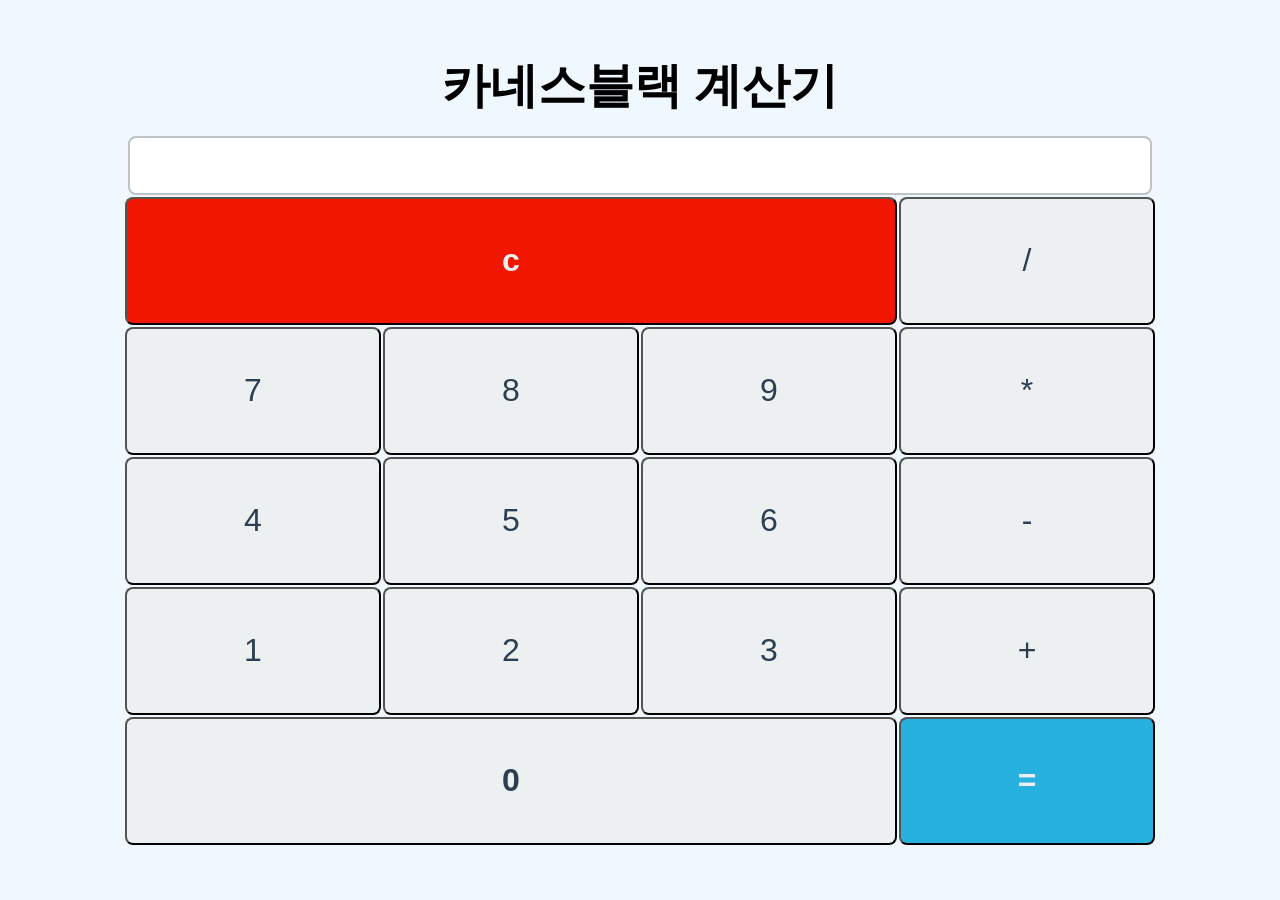
<file: section2/수업용/index.html>
<!DOCTYPE html>
<html>
    <head>
        <meta charset="UTF-8">
        <meta http-equiv="X-UA-Compatible" content="IE=edge">
        <meta name="viewport" content="width=device-width, initial-scale=1.0">
        <title>카네스블랙 계산기</title>
        <link rel="stylesheet" href="style.css">
    </head>
    <body>
            <div class="container">
                <h1 style="color:black;">
                    카네스블랙 계산기
                </h1>
                <br>
                <div class="calculator">
                    <input type="text"  id="screen" class="screen" readonly>
                    <table>
                        <tr>
                            <td colspan="3"><button id="resetButton" style="width:100%;background-color: #f01600;font-weight: bold;color:#ecf0f1">c</button></td>
                            <td><button>/</button></td>
                        </tr>
                        <tr>
                            <td><button>7</button></td>
                            <td><button>8</button></td>
                            <td><button>9</button></td>
                            <td><button>*</button></td>
                        </tr>
                        <tr>
                            <td><button>4</button></td>
                            <td><button>5</button></td>
                            <td><button>6</button></td>
                            <td><button>-</button></td>
                        </tr>
                        <tr>
                            <td><button>1</button></td>
                            <td><button>2</button></td>
                            <td><button>3</button></td>
                            <td><button>+</button></td>
                        </tr>
                        <tr>
                            <td colspan="3"><button style="width:100%;font-weight: bold;">0</button></td>
                            <td ><button id="result" style="background-color: #27b1df;font-weight: bold;color:#ecf0f1">=</button></td>
                        </tr>
                    </table>
                </div>
            </div>
        <script src="script.js"></script>
    </body>
</html>
</file>
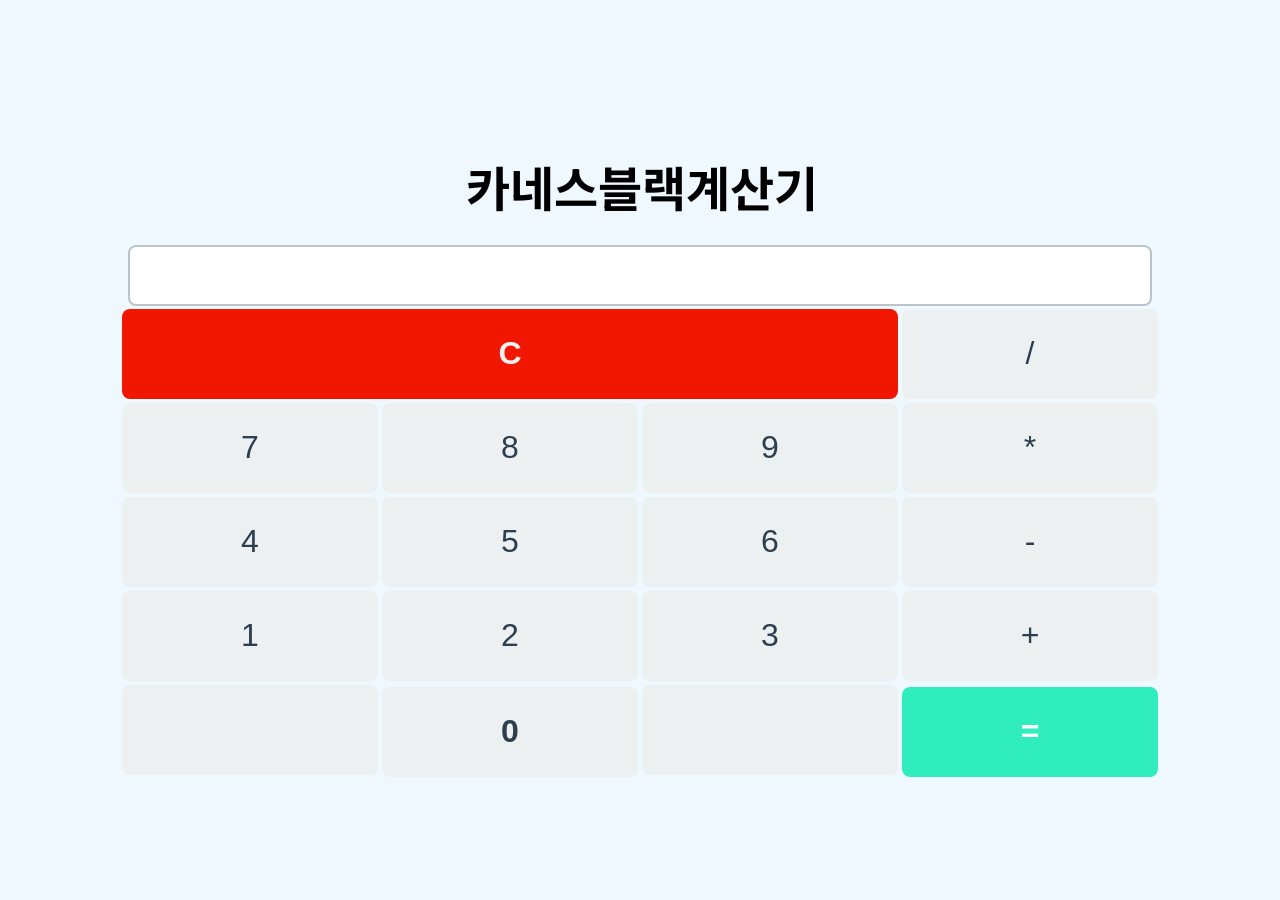
<file: section2/완성용/index.html>
<!DOCTYPE html>
<html lang="ko">
<head>
    <meta charset="UTF-8">
    <meta http-equiv="X-UA-Compatible" content="IE=edge">
    <meta name="viewport" content="width=device-width, initial-scale=1.0">
    <title>카네스블랙 계산기</title>
    <link rel="stylesheet" href="style.css">
</head>
<body>
    <div class="container">
        <h1 style="color:black;margin-left:0.25rem;">
            카네스블랙계산기
        </h1>
        <br>
        <div class="calculator">
            <input type="text" name="screen" id="screen" readonly>
            <table>
                <tr>
                    <td colspan="3"><button id="resetButton" style="width:100%;background-color:#f01600; font-weight:bold;color:#ecf0f1;">C</button></td>
                    <td><button>/</button></td>
                </tr>
                <tr>
                    <td><button>7</button></td>
                    <td><button>8</button></td>
                    <td><button>9</button></td>
                    <td><button>*</button></td>
                </tr>
                <tr>
                    <td><button>4</button></td>
                    <td><button>5</button></td>
                    <td><button>6</button></td>
                    <td><button>-</button></td>
                </tr>
                <tr>
                    <td><button>1</button></td>
                    <td><button>2</button></td>
                    <td><button>3</button></td>
                    <td><button>+</button></td>
                </tr>
                <tr>
                    <td><button></button></td>
                    <td><button style="font-weight:bold;">0</button></td>
                    <td><button></button></td>
                    <td><button id="result" style="background-color: #30edbe;font-weight:bold;color:white;">=</button></td>
                </tr>
            </table>
        </div>
    </div>
    <script src="script.js"></script>
</body>
</html>
</file>
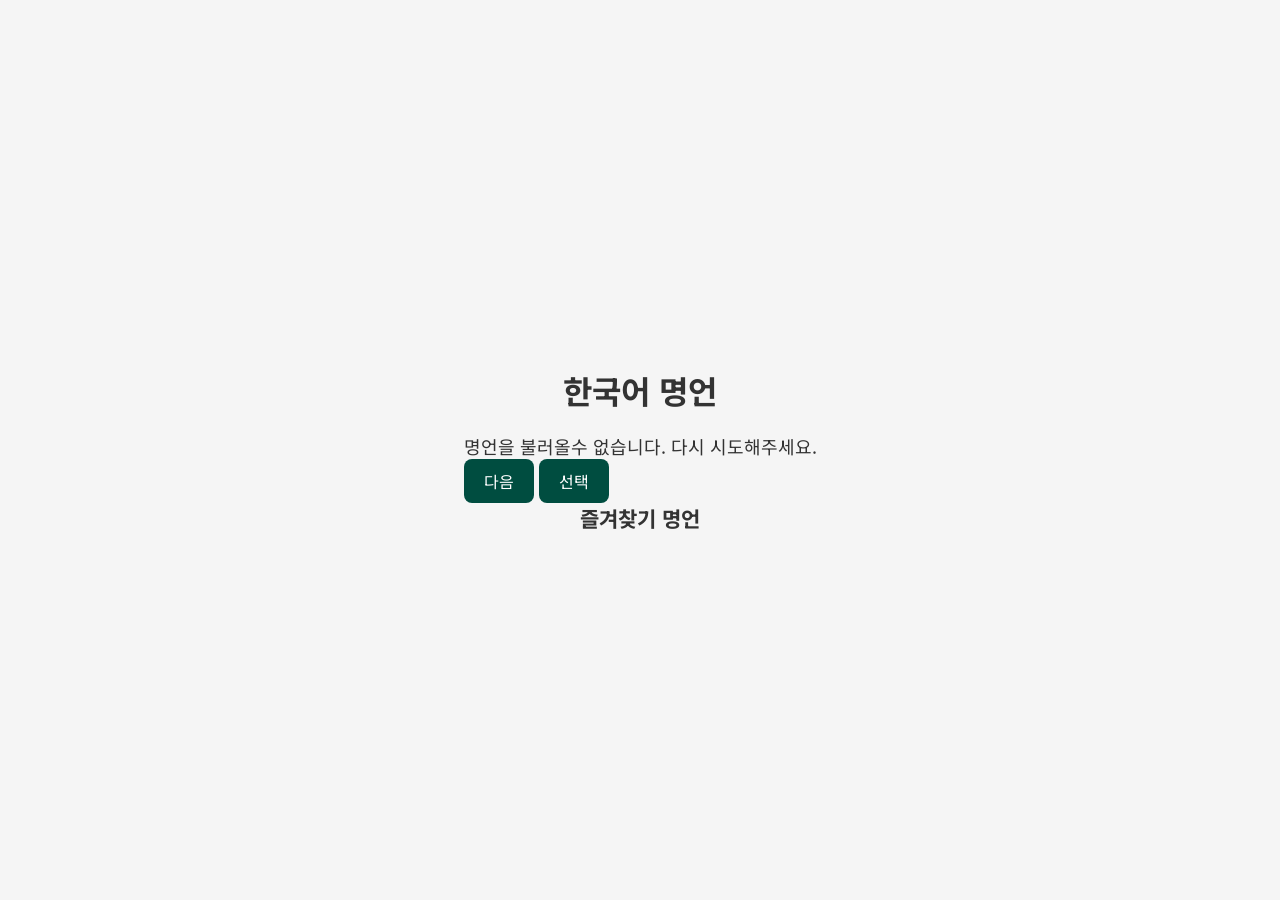
<file: section3/강의용/index.html>
<!DOCTYPE html>
<html lang="ko">
<head>
    <meta charset="UTF-8">
    <meta name="viewport" content="width=device-width, initial-scale=1.0">
    <title>한국어 명언</title>
    <link rel="stylesheet" href="style.css">
</head>
<body>
    <h1>한국어 명언</h1>
    <div id="quoteContainer" class="quoteContainer">
        <span id="quote"></span>
        <div id="quoteButtons">
            <button id="nextQuote">다음</button>
            <button id="selectQuote">선택</button>
        </div>
    </div>
    <div id="loader" style="display:none;">로딩중..</div>

    <div id="quotePick">
        <h3>즐겨찾기 명언</h3>
        <ul id="quotePickList">
        </ul>
    </div>
    <script src="script.js"></script>
</body>
</html>
</file>
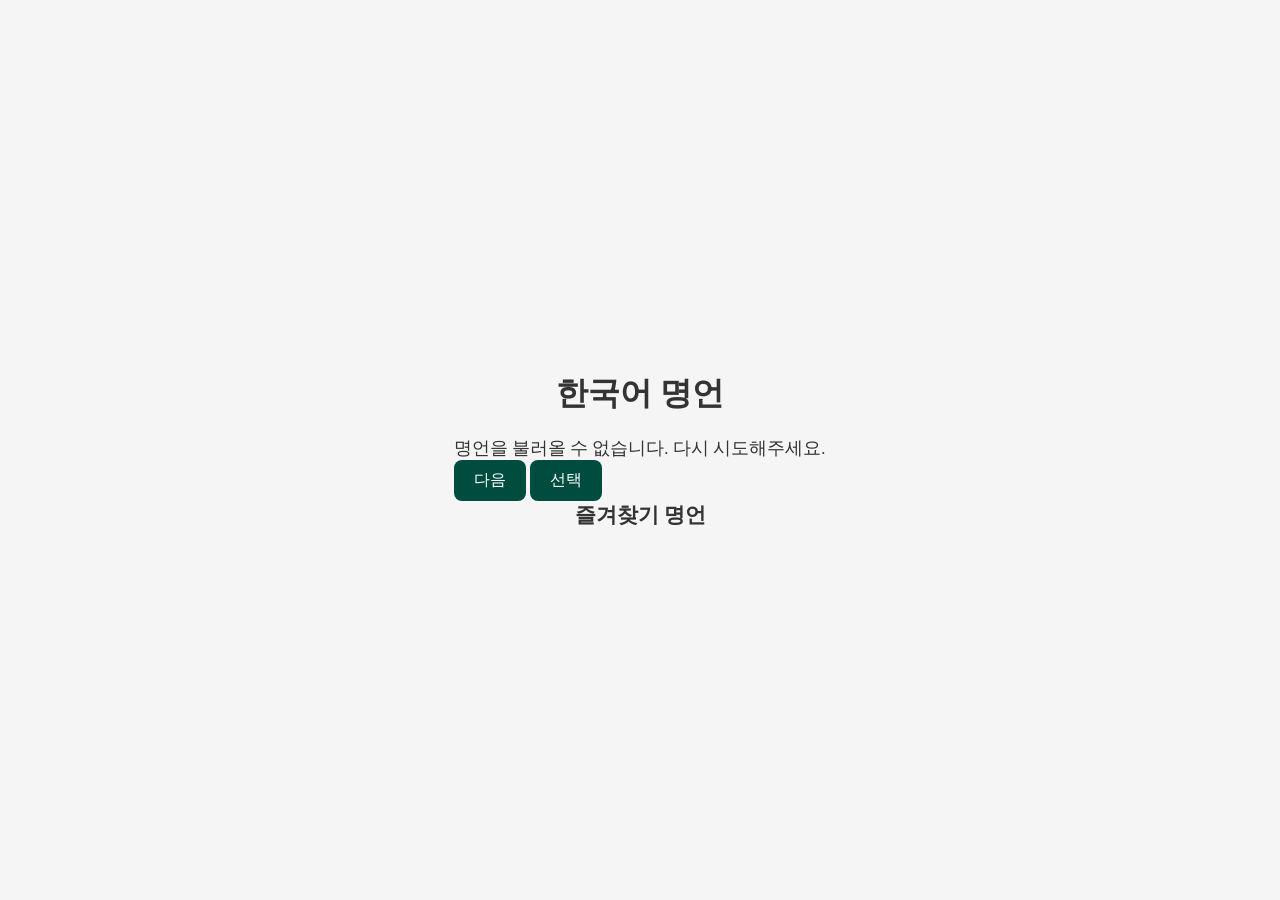
<file: section3/완성용/index.html>
<!DOCTYPE html>
<html lang="en">
<head>
    <meta charset="UTF-8">
    <meta http-equiv="X-UA-Compatible" content="IE=edge">
    <meta name="viewport" content="width=device-width, initial-scale=1.0">
    <title>한국어 명언</title>
    <link rel="stylesheet" href="style.css">
</head>
<body>
    <h1>한국어 명언</h1>
    <div id="quoteContainer" class="quoteContainer">
        <span id="quote"></span>
        <div id="quoteButtons">
            <button id="nextQuote">다음</button>
            <button id="selectQuote">선택</button>
        </div>
    </div>
    <div id="loader" style="display:none;">로딩 중...</div>

    <div id="quotePick">
        <h3>즐겨찾기 명언</h3>
        <ul id="quotePickList"></ul>
    </div>

    <script src="script.js"></script>
</body>
</html>
</file>
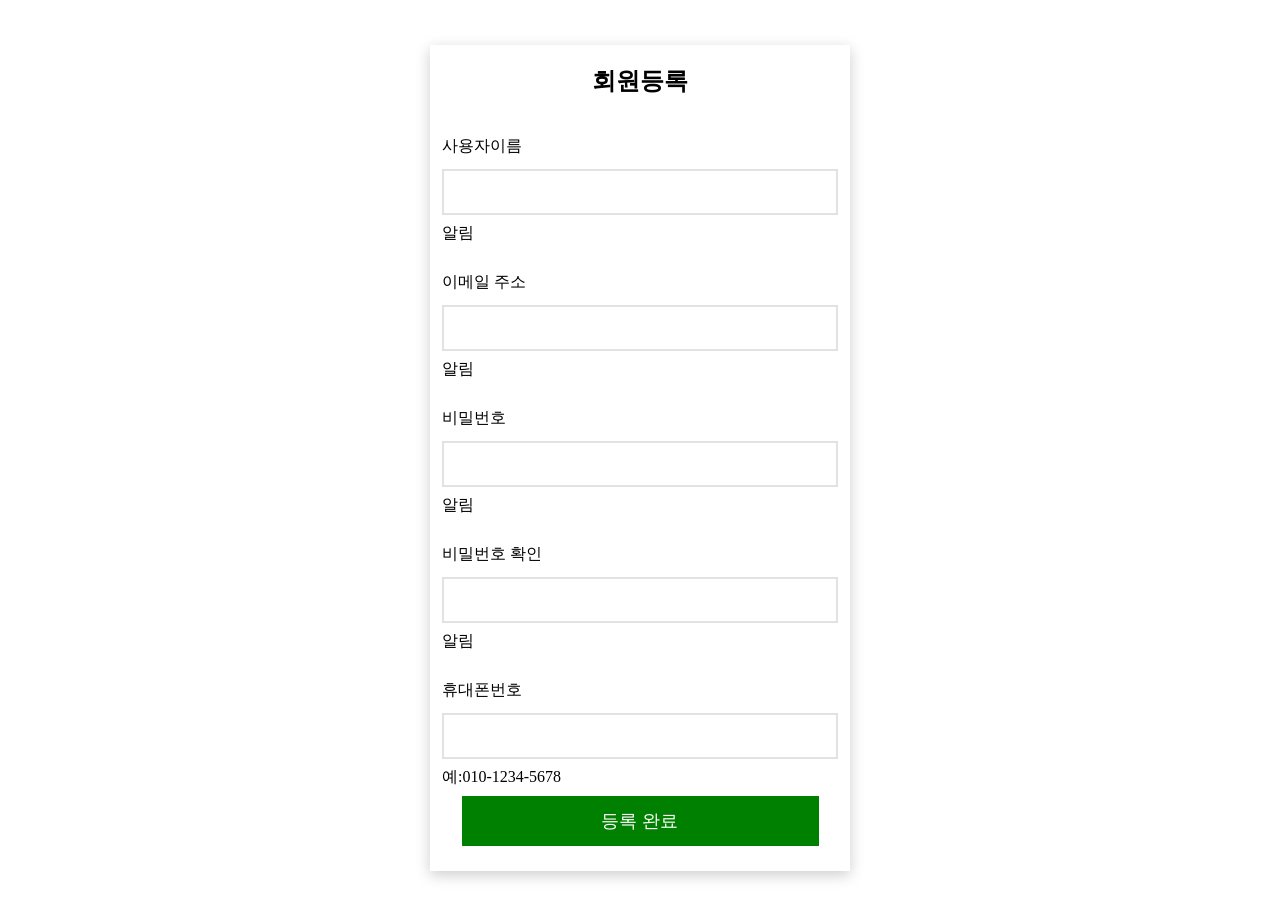
<file: section1/강의용/1/index.html>
<!DOCTYPE html>
<!-- //html버전설명하는 다큐먼트타입 -->
<html lang="ko">
<head>
    <meta charset="UTF-8">
    <meta name="viewport" content="width=device-width, initial-scale=1.0">
    <title>회원등록</title>
    <link rel="stylesheet" href="style.css">
</head>
<body>
    <div id="wrapper" class="wrapper">
        <form id="registrationForm" class="registrationForm">
            <h2>회원등록</h2>
            <div class="inputGroup">
                <label for="nickname">사용자이름</label>
                <input type="text" id="nickname" class="nicknameInput">
                <span class="helperText">알림</span>
            </div>
            <div class="inputGroup">
                <label for="userEmail">이메일 주소</label>
                <input type="email" id="email" class="emailInput">
                <span class="helperText">알림</span>
                <!-- /*글자표현*/ -->
            </div>
            <div class="inputGroup">
                <label for="userPassword">비밀번호</label>
                <input type="password" id="userPassword" class="passwordInput">
                <span class="helperText">알림</span>
            </div>
            <div class="inputGroup">
                <label for="confirmPassword">비밀번호 확인</label>
                <input type="password" id="confirmPassword" class="confirmPasswordInput">
                <span class="helperText">알림</span>
            </div>
            <div class="inputGroup">
                <label for="phone">휴대폰번호</label>
                <input type="tel" id="phone" class="phoneInput">
                <span class="helperText">예:010-1234-5678</span>
            </div>
            <button type="submit">등록 완료</button>
        </form>
        <!-- //form태그는 웹브라우저(프론트엔드)에서 웹서버(백엔드)로 데이터를 넘기고자 할때
        //input태그와 같이 작성해주는 태그입니다. -->
    </div>
    <!-- div태그는 div태그안에 또다른 태그나 값을
      넣기 전까지는 영역과공간을 가지지를 않습니다. -->
      <script src="script.js"></script>
</body>
</html>
</file>
<file: section2/수업용/style.css>
*{
    padding: 0;
    margin: 0;
    box-sizing: border-box;
    /* //테두리를 포함한 모든 태그요소들에 크기를 보여준다. */
}

body{
    display: flex;
    align-items: center;
    justify-content: center;
    min-height: 100vh;
    color:#2c3e50;
    background-color: #f0f8ff;
    animation: fadein 1.5s;
}

@keyframes fadein {
    from{
        opacity: 0%;
    }
    to{
        opacity:100%;
    }
}



.container{
    display: block;
    text-align: center;
}


h1{
    margin-bottom:0;
    font-size:300%;
    color:#34495e
}

.calculator{
    display: inline-block;
}

input{
    direction: ltr;
    /* 입력방향을 왼쪽에서 오른쪽으로 설정 */
    background-color: #ffffff;
    width: 80vw;
    font-size: 3rem;
    color:#2c3e50;
    border: 2px solid #bdc3c7;
    border-radius: 0.5rem;
    /* //도형의 모서리의 둥근정도를 나타낸다고 보시면됩니다. */
}

table{
    margin: 0 auto;
    /* //주로 display속성이 block인 값을 가진 태그요소들을 가운데로 옮기고 싶을떄 이용합니다. */
}

button{
    background-color: #ecf0f1;
    width:20vw;
    height: 10vw;
    font-size: 2rem;
    border-radius: 0.5rem;
    color:#2c3e50;
    transition: box-shadow 03s ease, transform 0.2s ease;
}

button:active{
    transform: scale(0.90);
    box-shadow: 3px 2px 22px 1px rgba(19, 145, 137, 0.9);
}
/* //버튼을 눌렀을때 */

button:hover{
    transform: scale(0.95);
    box-shadow: 0px 0px 10px 0px rgba(0,0,0,0.2);
}
</file>
<file: section2/완성용/style.css>
@import url('https://fonts.googleapis.com/css2?family=Noto+Sans+KR&display=swap');

/* 모든 요소의 박스 모델을 border-box로 설정해 padding과 border를 포함하여 크기를 계산 */
* {
    box-sizing: border-box;
}

body {
    padding: 0; /* body의 내부 여백을 0으로 설정 */
    margin: 0; /* body의 바깥 여백을 0으로 설정 */
    display: flex; /* body 안의 요소들을 flexbox로 배치 */
    align-items: center; /* 세로 방향으로 중앙 정렬 */
    justify-content: center; /* 가로 방향으로 중앙 정렬 */
    min-height: 100vh; /* 최소 높이를 화면의 100%로 설정 */
    color: #2c3e50; /* 텍스트 색상을 진한 회색으로 설정 */
    background-color: #f0f8ff; /* 밝은 파란색 계열의 배경색 설정 */
    font-family: 'Noto Sans KR', sans-serif; /* 폰트를 'Noto Sans KR'로 설정 */
    animation: fadein 1.5s; /* 1.5초 동안 적용되는 fadein 애니메이션 설정 */
}

@keyframes fadein {
    /* 애니메이션의 시작 상태에서 투명하게 설정 */
    from {
        opacity: 0%; /* 불투명도 0%로 설정하여 완전히 투명하게 */
    }
    /* 애니메이션이 끝날 때 불투명하게 설정 */
    to {
        opacity: 100%; /* 불투명도 100%로 설정하여 완전히 보이게 */
    }
}

.container {
    text-align: center; /* 내부의 모든 텍스트와 요소를 중앙 정렬 */
}

h1 {
    margin-bottom: 0; /* 제목 요소 아래의 여백을 제거 */
    font-size: 300%; /* 폰트 크기를 300%로 설정 */
    color: #34495e; /* 더 밝은 회색 계열의 폰트 색상 */
}

.calculator {
    display: inline-block; /* 요소를 인라인 블록으로 설정 */
}

input {
    direction: ltr; /* 입력 방향을 왼쪽에서 오른쪽으로 설정 */
    background-color: #ffffff; /* 흰색의 배경색 설정 */
    width: 80vw; /* 화면 너비의 80%만큼 입력 필드 너비 설정 */
    font-size: 3rem; /* 폰트 크기를 3rem로 설정 */
    color: #2c3e50; /* 입력 텍스트 색상을 진한 회색으로 설정 */
    font-weight: bold; /* 텍스트를 굵게 표시 */
    border: 2px solid #bdc3c7; /* 밝은 회색 계열의 테두리 설정 */
    border-radius: 0.5rem; /* 테두리를 부드럽게 0.5rem의 반경으로 둥글게 설정 */
}

table {
    margin: 0 auto; /* 테이블을 가로 방향으로 중앙에 배치 */
}

button {
    border: none; /* 버튼의 테두리를 없앰 */
    background-color: #ecf0f1; /* 밝은 회색 계열의 배경색 설정 */
    width: 20vw; /* 버튼 너비를 화면의 20%로 설정 */
    height: 10vh; /* 버튼 높이를 화면의 10%로 설정 */
    font-size: 2rem; /* 버튼 텍스트 크기를 2rem로 설정 */
    border-radius: 0.5rem; /* 테두리를 부드럽게 0.5rem의 반경으로 둥글게 설정 */
    color: #2c3e50; /* 버튼 텍스트 색상을 진한 회색으로 설정 */
    transition: box-shadow 0.3s ease, transform 0.2s ease; /* 그림자 및 크기 변경 효과를 부드럽게 0.3초 및 0.2초 동안 적용 */
}

button:active {
    transform: scale(0.95); /* 버튼을 누를 때 크기를 0.95배로 작게 축소 */
    box-shadow: 3px 2px 22px 1px rgba(0, 0, 0, 0.15); /* 버튼을 누를 때 약간의 그림자 효과 추가 */
}

button:hover {
    box-shadow: 0px 0px 10px 0px rgba(0, 0, 0, 0.2); /* 버튼에 마우스를 올렸을 때 더 밝은 그림자 효과를 추가 */
}
</file>
<file: section3/강의용/style.css>
@import url('https://fonts.googleapis.com/css2?family=Noto+Sans+KR:wght@100..900&display=swap');


*{
    font-family: "Noto Sans KR", sans-serif;
    box-sizing: border-box;
    margin: 0;
    padding: 0;
}

body{
    font-size: 18px;
    background:#f5f5f5;
    color:#333;
    display:flex;
    align-items: center;
    justify-content: center;
    flex-direction: column;
    min-height: 100vh;
    padding:20px;
}

h1{
    font-size: 2rem;
    margin-bottom: 20px;
}

button{
    font-size: 1rem;
    padding:10px 20px;
    border:none;
    border-radius:8px;
    background-color: #004d40;
    color:white;
    cursor: pointer;
    transition: background-color 0.3s ease;
}

button:hover{
    background-color: #00796b;
}

button:active{
    transform: scale(0.95);
}
</file>
<file: section3/완성용/style.css>
@import url('https://fonts.googleapis.com/css2?family=Roboto:wght@400;700&display=swap');

* {
    box-sizing: border-box;
    margin: 0;
    padding: 0;
}

body {
    font-family: 'Roboto', sans-serif;
    font-size: 18px;
    background-color: #f5f5f5;
    color: #333;
    display: flex;
    align-items: center;
    justify-content: center;
    flex-direction: column;
    min-height: 100vh;
    padding: 20px;
}

h1 {
    font-size: 2rem;
    margin-bottom: 20px;
}

button {
    font-size: 1rem;
    padding: 10px 20px;
    border: none;
    border-radius: 8px;
    background-color: #004d40;
    color: white;
    cursor: pointer;
    transition: background-color 0.3s ease;
}

button:hover {
    background-color: #00796b;
}

button:active {
    transform: scale(0.98);
}
</file>
<file: section1/강의용/1/style.css>
:root{
    --primaryColor:green;
    --errorColor:orange;
}
/* //css에 변수를 선언할때는 :root{}이렇게 입력하고
{}안에다가 key와value값으로 값을설정한다. key값은
아무렇게나 정해도 되고 value값은 css값을설정한다. */



html{
    box-sizing:border-box;
    /* //박스모델(content,padding,border,margin) 설정*/
    /* content-box는 영역의 크기를 지정할때 패딩과 테두리를 
    제외한 content크기만을 계산 */
    /* border-box는 영역의 크기를 지정할때 패딩과 테두리를 
    포함한 content크기를 계산한다. */
    /* //일반적으로 인간은 컨텐츠크기를 지정할때 
    패딩과 테두리도 포함합니다. */
}

body{
    display: flex;
    align-items:center;
    /* 수직중앙정렬 */
    justify-content: center;
    /* 수평중앙정렬 */
    min-height: 100vh;
    /* 뷰포트의 높이를 100%를 최소높이로 지정 */
    background-color: white;
}
/* //display:flex를 먹인태그는 
//부모태그가 되는거고 div태그는 자식태그가 됩니다. */

#wrapper{
    width: 420px;
    box-shadow: 0px 4px 14px rgba(0,0,0,0.2);
    /* //box-shadow의 역할은 영역의 그림자를 설정합니다. */
    /* 0px은 수평방향의 그림자를 생성 */
    /* 4px은 수직방향으로 그림자를 생성 */
    /* 14px은 그림자의 블러값(그림자의흐림도)를적용 */
    /*rgba(0,0,0,0.2); 은 그림자색깔*/
}

h2{
    text-align: center;
    margin-top:20px;
}

.inputGroup{
    padding: 8px 12px;
    /* //8px은 패딩을 위아래로 8px씩
    //12px은 패딩을 왼쪽오른쪽으로 12px씩 줍니다. */
}

.inputGroup label{
    display:block;
    padding:12px 0;
}

.inputGroup input{
    display:block;
    /* //display:block은영역(2차원)과공간(3차원)을 차지한다고 했습니다. */
    /* //display:inline 영역과 너비를 가지지 못합니다. 그말은 즉 width와height속성을 설정이불가능하다. */
   /*//display:inline-block은 영역과 너비를 가지면서 
   가로줄은 요소 하나가 다 차지하지 
   않고 가로줄로 여로요소가 쌓일수 있습니다.*/
    width: 93%;
    padding:12px;
    border:2px solid #e2e2e2;
    font-size:16px;
}

.inputGroup input:focus{
    outline:none;
    /* //테두리를 안보이게 하는거 */
    border-color:#777;
    /* //테두리 색깔 지정 */
}

.inputGroup.valid input{
    border-color:var(--primaryColor);

    /* //테두리 색깔이 초록색 */
    /* .valid는 자바스크립트로 가상의 */
     /* css선택자를 설정한다 */
     /* var(--primaryColor) => green */
}

.inputGroup.invalid input{
    border-color:var(--errorColor);
    /* //테두리 색깔이 초록색 */
    /* .valid는 자바스크립트로 가상의 */
     /* css선택자를 설정한다 */
     /* var(--primaryColor) => green */
     visibility: visible;
}

.inputGroup .helperText{
    display:block;
    padding-top:8px;
}

.inputGroup.valid .helperText{
    visibility:hidden;
    display: block;
    
}

.inputGroup.invalid .helperText{
    color:var(--errorColor);
}

#wrapper button{
    display:block;
    width:85%;
    margin: 0 auto;
    height:50px;
    margin-bottom:25px;
    font-size:18px;
    background-color:var(--primaryColor);
    border:2px solid var(--primaryColor);
    color:white;
    /* //텍스트 색깔 */
    cursor: pointer;
}
</file>
